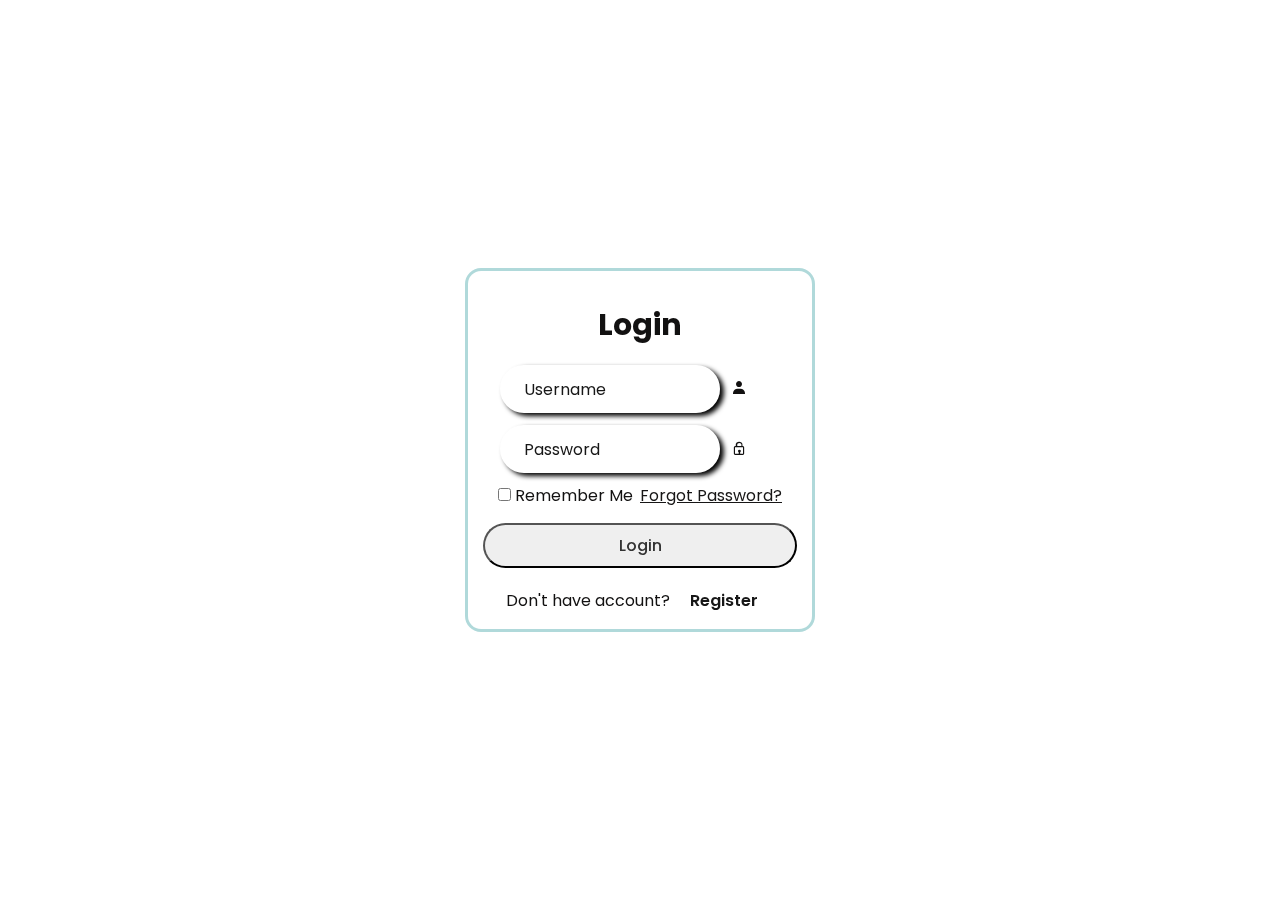
<file: login.html>
<!DOCTYPE html>
<html lang="en">
<head>
    <title>Login page </title>
    <link rel="stylesheet" href="login.css">
    <link href='https://unpkg.com/boxicons@2.1.4/css/boxicons.min.css' rel='stylesheet'>
</head>
<body>
      <div class="c1">
        <form action="">
            <h1>
                Login
             </h1>
             <div class="c2">
                     <input type="text" name="username" placeholder="Username"/>
                     <i class='bx bxs-user'></i>
             </div>
             
             <div class="c2">
                <input type="password" name="password" placeholder="Password"/>
                <i class='bx bx-lock'></i>
        </div>

        <div class="c3">
            <label> 
                <input type="checkbox"> Remember Me </input>
            </label>
            <a href="#"> Forgot Password? </a>
            </div>
            
            <div class="c4">
                <button type="submit" class="button"> Login</button>
            </div>

            <div class="c5">
                <p>Don't have account?
                <a href="#">Register</a></p>
            </div>
        </div>
        </form>
      </div>
</body>
</html>
</file>
<file: login.css>
@import url('https://fonts.googleapis.com/css2?family=Poppins:ital,wght@0,100;0,200;0,300;0,400;0,500;0,600;0,700;0,800;0,900;1,100;1,200;1,300;1,400;1,500;1,600;1,700;1,800;1,900&display=swap');


*{
    margin: 0;
    padding: 0;
    box-sizing: border-box;
    font-family: "Poppins", sans-serif;
}
body{
    display: flex;
    justify-content: center;
    min-height: 100vh;
    background-color: aqua;
    background: url(https://img.freepik.com/free-vector/realistic-travel-background-with-elements_52683-77784.jpg?w=996&t=st=1710074085~exp=1710074685~hmac=297e8955fbe90c7f3c7cf82f5f5d254ad3091ddc5e10d375b6ab3b1d8861df59); 
    /* background: url(https://www.shutterstock.com/image-illustration/travel-world-road-trip-tourism-260nw-390581587.jpg); */
    /* background: url(https://t4.ftcdn.net/jpg/04/60/71/01/360_F_460710131_YkD6NsivdyYsHupNvO3Y8MPEwxTAhORh.jpg);*/
   /* background: url(https://t4.ftcdn.net/jpg/01/19/11/55/360_F_119115529_mEnw3lGpLdlDkfLgRcVSbFRuVl6sMDty.jpg); */
    background-position: center;
    align-items: center;
    background-size:  cover;
}
.c1{
    width: 350px;
    background-color: transparent;
    color:#121111;
    border-radius: 16px;
    padding: 16px 15px;
    border: 3.5px solid hsla(182, 36%, 71%, 0.782);
    backdrop-filter: blur(20px);
    height:auto;
}
.c1 h1{
    font-size: 30px;
    text-align: center;
    margin-top: 15px;
}

.c1 .c2{
    height: 50px;
    width: 100%;
    margin: 10px;
    /* background: salmon; */
}
.c2 input{
    position: relative;
    width: 70%;
    height:70%;
    background: transparent;    
    margin: 7px;
    border: none;
    border: 4px solid rgba(255, 255, 255,0.2) ;
    border-radius: 50px;
    font-size: 16px;
    padding: 20px;
    color: #181717;
    box-shadow: 4px 3px 5px black;
    
}
.c2 input::placeholder{
    color: #171717;
} 
.c1 .c3{
  display: flex;
  justify-content: space-between;
  font-size: 16px;
  margin: 15px;
}
.c3 label input{
    color: #262424;
}
.c3 a{
    color: #171616;
}
.c1 .button{
    width: 100%;
    height: 45px;
    border-radius: 70px;
    font-size: 16px;
    color: #333;
    font-weight: 500;
    box-shadow: 4px 3px 5px bla;
}
.c1 .c5{
    font-size: 16px;
    margin-top: 20px;
    text-align: center;
}

.c1 .c5 p a{
            color: #171717;
            text-decoration: none;
            font-weight: 600;
            margin: 16px;
}
</file>
